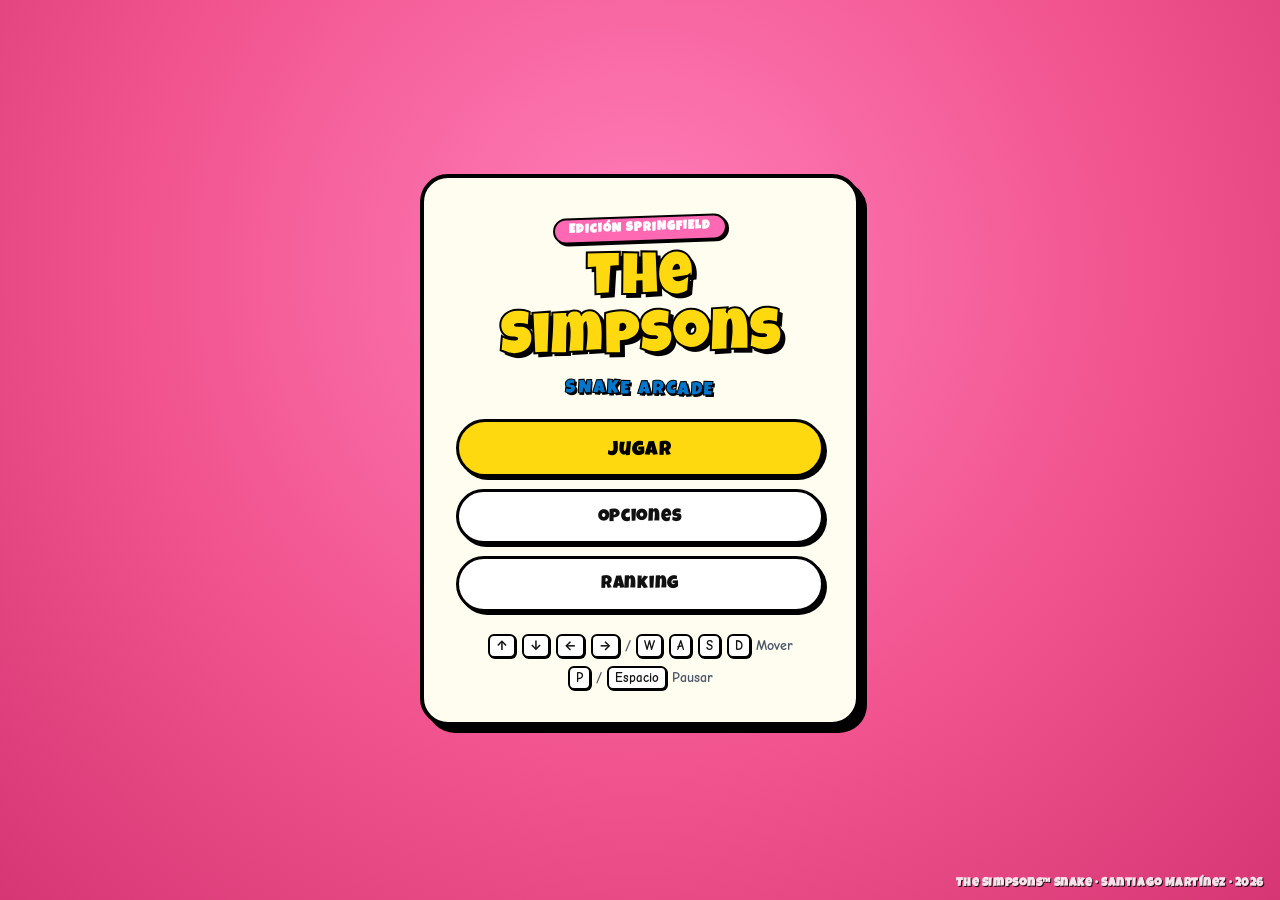
<file: index.html>
<!DOCTYPE html>
<html lang="es">

<head>
    <meta charset="UTF-8">
    <meta name="viewport" content="width=device-width, initial-scale=1.0">
    <title>The Simpsons: Snake — Springfield Edition</title>
    <meta name="description"
        content="El clásico juego de Snake ambientado en el universo de Los Simpson con APIs en tiempo real, rosquillas y Springfield.">
    <meta name="theme-color" content="#FED90F">
    <link rel="icon"
        href="data:image/svg+xml,<svg xmlns='http://www.w3.org/2000/svg' viewBox='0 0 100 100'><circle cx='50' cy='50' r='48' fill='%23FED90F' stroke='%23000' stroke-width='4'/><circle cx='50' cy='50' r='38' fill='%23FF69B4'/><circle cx='50' cy='50' r='16' fill='%23FED90F' stroke='%23000' stroke-width='3'/><text x='62' y='42' font-size='16'>🍩</text></svg>">
    <link rel="manifest" href="manifest.json">
    <link rel="preconnect" href="https://fonts.googleapis.com">
    <link rel="preconnect" href="https://fonts.gstatic.com" crossorigin>
    <link
        href="https://fonts.googleapis.com/css2?family=Bangers&family=Comic+Neue:ital,wght@0,400;0,700;1,700&family=Luckiest+Guy&family=Inter:wght@400;600;700&display=swap"
        rel="stylesheet">
    <link rel="stylesheet" href="css/base.css">
</head>

<body>
    <!-- Fondo dinámico de Springfield y nubes cartoon -->
    <div id="springfield-backdrop" aria-hidden="true"></div>


    <main id="app">
        <!-- Pantalla de Menú Principal -->
        <snake-menu></snake-menu>

        <!-- Pantalla de Juego en Curso -->
        <section id="game-screen" class="screen" aria-label="Partida en curso">
            <snake-scoreboard></snake-scoreboard>
            <snake-board></snake-board>
            <snake-controls></snake-controls>
        </section>
    </main>

    <!-- Modales Autónomos -->
    <snake-gameover-modal></snake-gameover-modal>
    <snake-ranking-modal></snake-ranking-modal>
    <snake-options-modal></snake-options-modal>

    <!-- Firma discreta de autoría -->
    <footer class="app-credits" aria-label="Créditos">
        <span>The Simpsons™ Snake · Santiago Martínez · 2026</span>
    </footer>

    <!-- Motores y Servicios -->
    <script src="js/sound.js"></script>
    <script src="js/api.js"></script>
    <script src="js/game.js"></script>
    <!-- Entrada Modular de la Aplicación -->
    <script type="module" src="src/app.js"></script>
</body>

</html>
</file>
<file: css/base.css>
/* =========================================================
   SNAKE — THE SIMPSONS SPRINGFIELD DESIGN SYSTEM
   Variables de diseño, tokens, estética cómic y layout.
   ========================================================= */

:root {
    /* Paleta Oficial de Los Simpson */
    --simpson-yellow: #FED90F;
    --simpson-yellow-hover: #FFE234;
    --simpson-sky: #70D1FE;
    --simpson-sky-deep: #4BA3E3;
    --simpson-pink: #FF69B4;
    --simpson-pink-hover: #FF80BF;
    --simpson-green: #7ED957;
    --simpson-green-glow: #39FF14;
    --simpson-blue: #0077CC;
    --simpson-blue-hover: #005FA3;
    --simpson-donut: #E09C52;
    --simpson-tv-purple: #7B4397;
    --simpson-tv-dial: #C0392B;
    --simpson-dark: #181F2A;
    --simpson-darker: #0E131C;
    --simpson-card: #FFFFFF;
    --simpson-text: #111111;
    --simpson-text-secondary: #4A5568;

    /* Tokens de Estilo Cómic Cartoon */
    --border-comic: 3px solid #000000;
    --border-comic-thin: 2px solid #000000;
    --border-comic-thick: 4px solid #000000;
    --shadow-comic: 4px 4px 0px #000000;
    --shadow-comic-lg: 7px 7px 0px #000000;
    --shadow-comic-sm: 2px 2px 0px #000000;
    --shadow-comic-btn: 3px 3px 0px #000000;

    /* Curvaturas de Dibujo Animado */
    --radius-comic-card: 22px;
    --radius-comic-btn: 999px;
    --radius-comic-sm: 12px;

    /* Tipografías */
    --font-display: 'Luckiest Guy', 'Bangers', cursive, sans-serif;
    --font-body: 'Comic Neue', 'Inter', system-ui, sans-serif;
    --mono: 'SF Mono', monospace;
    --ease-bounce: cubic-bezier(0.34, 1.56, 0.64, 1);
}

/* Compatibilidad con modo claro / alternativo */
:root.light-mode,
body.light-mode {
    --simpson-sky: #90DCFF;
    --simpson-dark: #FFFFFF;
}

/* ---------- Resets y Base ---------- */
*,
*::before,
*::after {
    box-sizing: border-box;
    margin: 0;
    padding: 0;
}

html {
    width: 100%;
    height: 100%;
    background-color: #F1548F;
}

body {
    width: 100%;
    height: 100%;
    overflow: hidden;
    background-color: transparent;
    color: var(--simpson-text);
    font-family: var(--font-body);
    font-weight: 700;
    -webkit-font-smoothing: antialiased;
    user-select: none;
    position: relative;
}

/* ---------- Fondo Rosa Estilo Simpson (Glaseado de Rosquilla) ---------- */
#springfield-backdrop {
    position: fixed;
    inset: 0;
    z-index: 0;
    pointer-events: none;
    background-color: #F1548F;
    background-image:
        radial-gradient(circle at 50% 30%, #FF7EB9 0%, #F1548F 55%, #D63774 100%);
}


/* ---------- Botones Base ---------- */
button {
    font-family: inherit;
    border: none;
    outline: none;
    background: none;
    color: inherit;
}

/* ---------- Web Components ---------- */
snake-menu,
snake-scoreboard,
snake-board,
snake-controls,
snake-gameover-modal,
snake-ranking-modal,
snake-options-modal {
    display: contents;
}

/* ---------- Layout Principal ---------- */
#app {
    position: relative;
    z-index: 2;
    height: 100%;
    display: grid;
    place-items: center;
    padding: 16px;
}

.screen {
    grid-area: 1 / 1;
    display: none;
    flex-direction: column;
    align-items: center;
    gap: 12px;
    width: 100%;
}

.screen.active {
    display: flex;
    animation: simpsonPopIn .3s var(--ease-bounce);
}

@keyframes simpsonPopIn {
    0% {
        opacity: 0;
        transform: scale(0.92) translateY(12px);
    }

    100% {
        opacity: 1;
        transform: scale(1) translateY(0);
    }
}

/* ---------- Tarjetas Estilo Cómic Simpsons ---------- */
.apple-card,
.modal-card {
    background: #FFFDF0;
    border: var(--border-comic);
    border-radius: var(--radius-comic-card);
    box-shadow: var(--shadow-comic-lg);
    position: relative;
    color: #111111;
}

/* ---------- Botones Cómic Simpsons (Píldoras y Rectángulos) ---------- */
.apple-btn {
    display: inline-flex;
    align-items: center;
    justify-content: center;
    gap: 10px;
    padding: 13px 24px;
    border-radius: var(--radius-comic-btn);
    border: var(--border-comic);
    box-shadow: var(--shadow-comic-btn);
    font-family: var(--font-display);
    font-size: 1.15rem;
    line-height: 1;
    letter-spacing: 0.04em;
    cursor: pointer;
    transition: transform .12s, box-shadow .12s, background-color .15s;
    text-decoration: none;
    width: 100%;
    user-select: none;
    box-sizing: border-box;
}

.apple-btn svg {
    width: 20px;
    height: 20px;
    display: block;
    flex-shrink: 0;
    filter: drop-shadow(1px 1px 0px #000);
}

.apple-btn span {
    display: inline-flex;
    align-items: center;
    justify-content: center;
    line-height: 1.15;
    padding-top: 2px;
    box-sizing: border-box;
}

/* Botón Primario: Amarillo Simpson con hover rosa rosquilla */
.apple-btn-primary {
    background: var(--simpson-yellow);
    color: #000000;
}

.apple-btn-primary:hover {
    background: var(--simpson-yellow-hover);
    transform: translateY(-2px);
    box-shadow: 4px 4px 0px #000;
}

.apple-btn-primary:active {
    transform: translate(2px, 2px);
    box-shadow: 1px 1px 0px #000;
}

/* Botón Secundario: Blanco / Azul cómic */
.apple-btn-secondary {
    background: #FFFFFF;
    color: #111111;
}

.apple-btn-secondary:hover {
    background: #F3F4F6;
    transform: translateY(-2px);
    box-shadow: 4px 4px 0px #000;
}

.apple-btn-secondary:active {
    transform: translate(2px, 2px);
    box-shadow: 1px 1px 0px #000;
}

.apple-btn-sm {
    padding: 8px 16px;
    font-size: 0.95rem;
    line-height: 1;
    width: auto;
}

/* ---------- Modales Cómic Simpsons ---------- */
.modal {
    position: fixed;
    inset: 0;
    z-index: 100;
    display: grid;
    place-items: center;
    padding: 16px;
    background: rgba(14, 19, 28, 0.6);
    backdrop-filter: blur(4px);
    -webkit-backdrop-filter: blur(4px);
    animation: modalBackdropIn .25s ease;
}

.modal[hidden],
[hidden] {
    display: none !important;
}

@keyframes modalBackdropIn {
    from {
        opacity: 0;
    }

    to {
        opacity: 1;
    }
}

.apple-modal-card {
    position: relative;
    width: min(520px, 100%);
    max-height: calc(100vh - 40px);
    overflow-y: auto;
    padding: 34px 28px 28px;
    text-align: center;
    background: #FFFDF0;
    border: var(--border-comic-thick);
    border-radius: 26px;
    box-shadow: var(--shadow-comic-lg);
    animation: simpsonPopIn .3s var(--ease-bounce);
}

.modal-header-badge {
    display: inline-flex;
    align-items: center;
    justify-content: center;
    padding: 5px 14px 4px;
    line-height: 1;
    background: var(--simpson-pink);
    color: #FFFFFF;
    font-family: var(--font-display);
    font-size: 0.82rem;
    letter-spacing: 0.08em;
    border: var(--border-comic-thin);
    border-radius: 20px;
    box-shadow: var(--shadow-comic-sm);
    text-transform: uppercase;
    margin-bottom: 8px;
    transform: rotate(-1.5deg);
    box-sizing: border-box;
}

.apple-modal-card h2 {
    margin: 0;
    font-family: var(--font-display);
    font-size: 2.2rem;
    letter-spacing: 0.02em;
    color: #111111;
    text-shadow: 2px 2px 0px var(--simpson-yellow);
}

.modal-sub {
    margin: 6px 0 18px;
    color: var(--simpson-text-secondary);
    font-size: 1rem;
    font-weight: 700;
}

/* Botón Circular Cómic de Cerrar X */
.apple-close-btn {
    position: absolute;
    top: 14px;
    right: 14px;
    width: 36px;
    height: 36px;
    padding: 0;
    border-radius: 50%;
    background: var(--simpson-pink);
    color: #FFFFFF;
    border: var(--border-comic-thin);
    box-shadow: var(--shadow-comic-sm);
    display: flex;
    align-items: center;
    justify-content: center;
    cursor: pointer;
    transition: transform .15s, background-color .15s;
    box-sizing: border-box;
}

.apple-close-btn:hover {
    background: #E84393;
    transform: scale(1.1) rotate(6deg);
}

.apple-close-btn:active {
    transform: scale(0.92);
}

.apple-close-btn svg {
    width: 18px;
    height: 18px;
    stroke-width: 3.2;
    display: block;
    flex-shrink: 0;
}

.modal-actions {
    display: flex;
    gap: 12px;
    margin-top: 22px;
}

@media (max-width: 480px) {
    .apple-modal-card {
        padding: 24px 18px 20px;
    }

    .modal-actions {
        flex-direction: column;
    }
}

/* ---------- Firma de autoría discreta ---------- */
.app-credits {
    position: fixed;
    bottom: 10px;
    right: 16px;
    z-index: 10;
    pointer-events: none;
    user-select: none;
    display: inline-flex;
    align-items: center;
    line-height: 1;
    font-size: 0.72rem;
    font-family: var(--font-display);
    letter-spacing: 0.05em;
    color: #FFFFFF;
    text-shadow: 1px 1px 0px #000000;
    opacity: 0.85;
}
</file>
